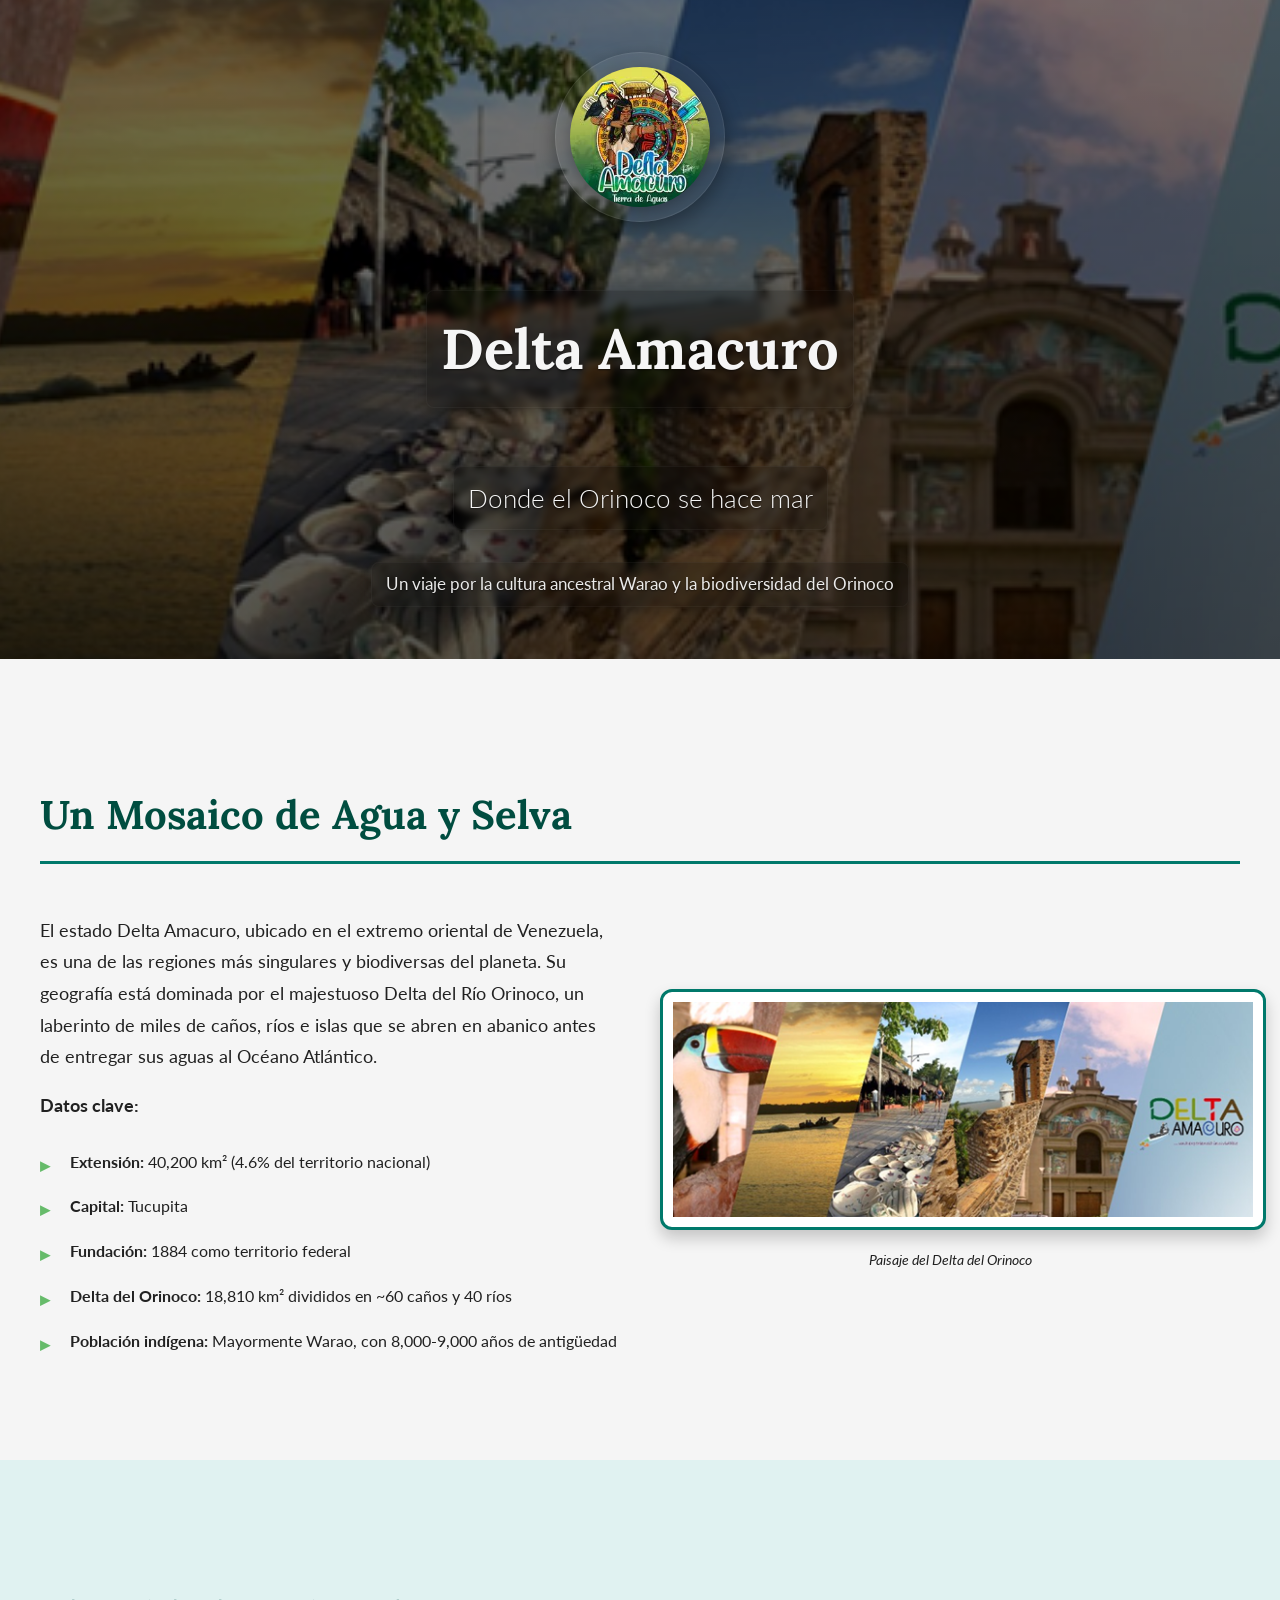
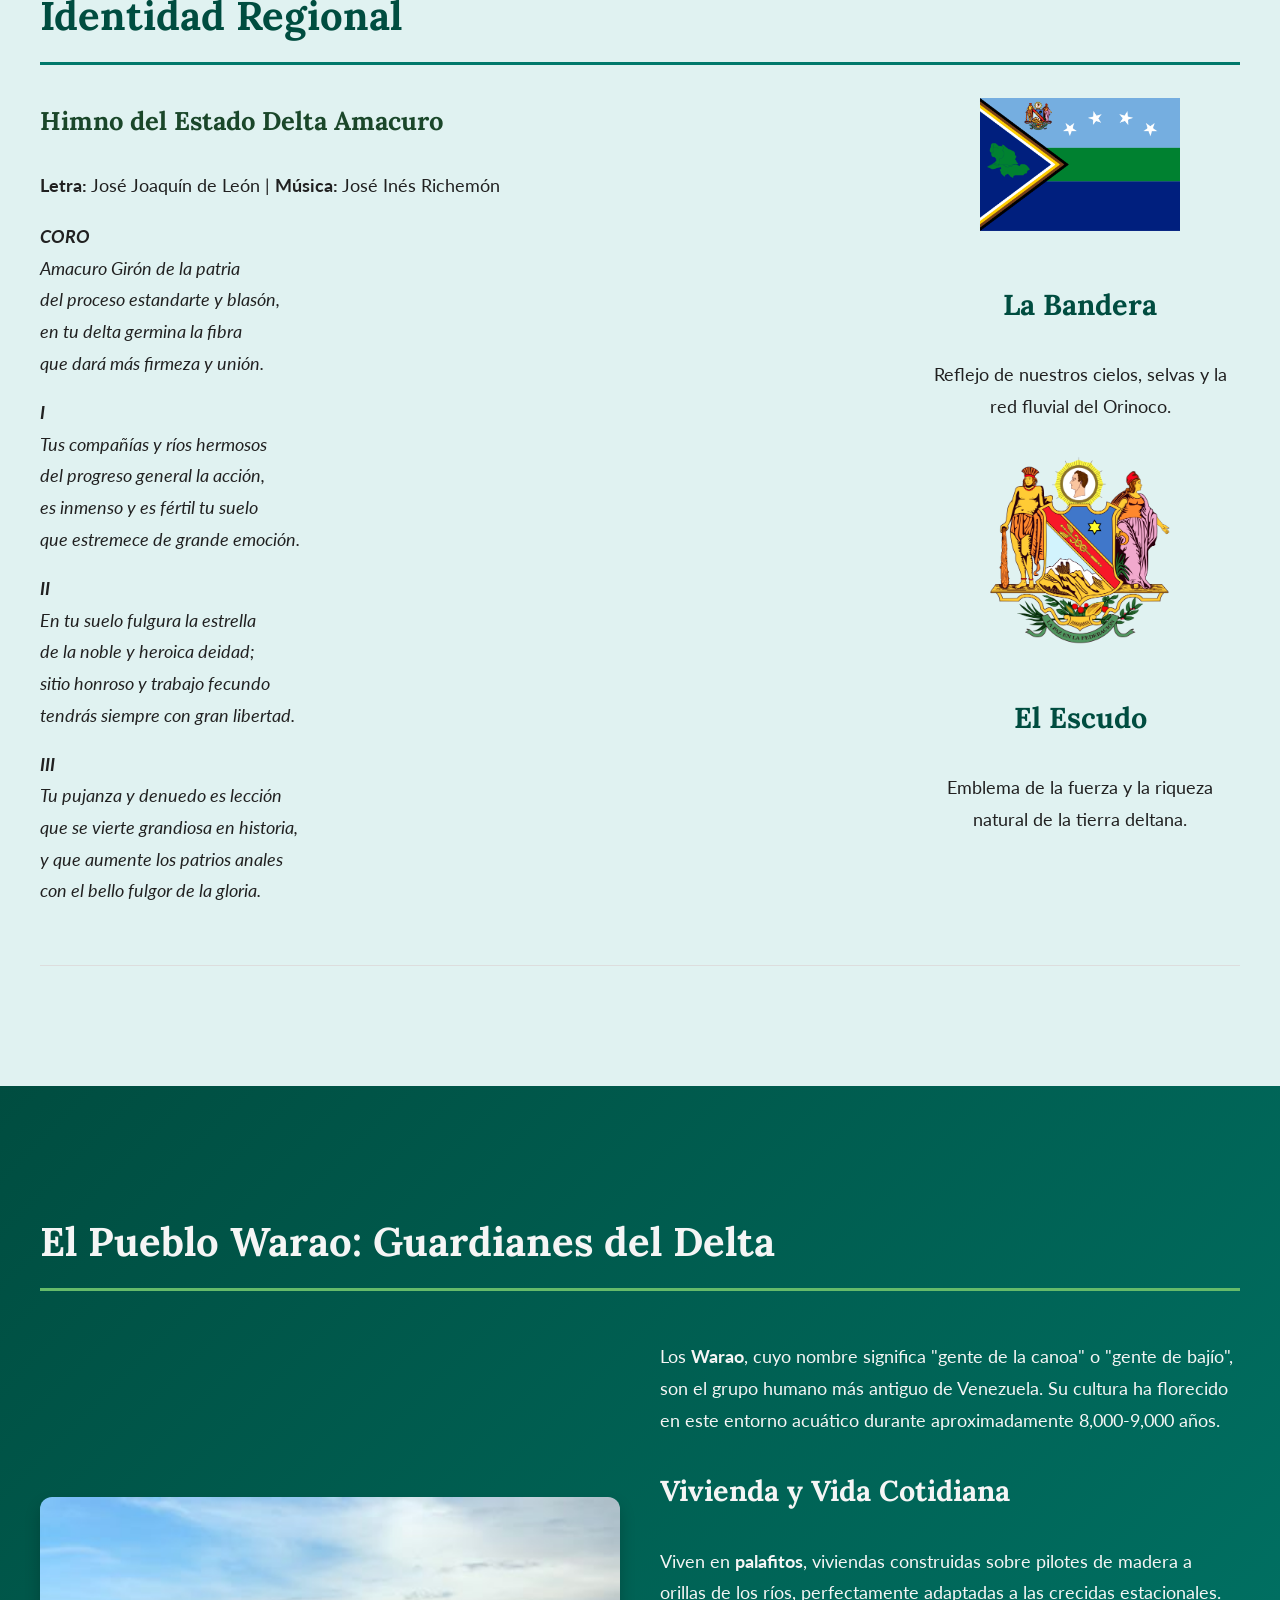
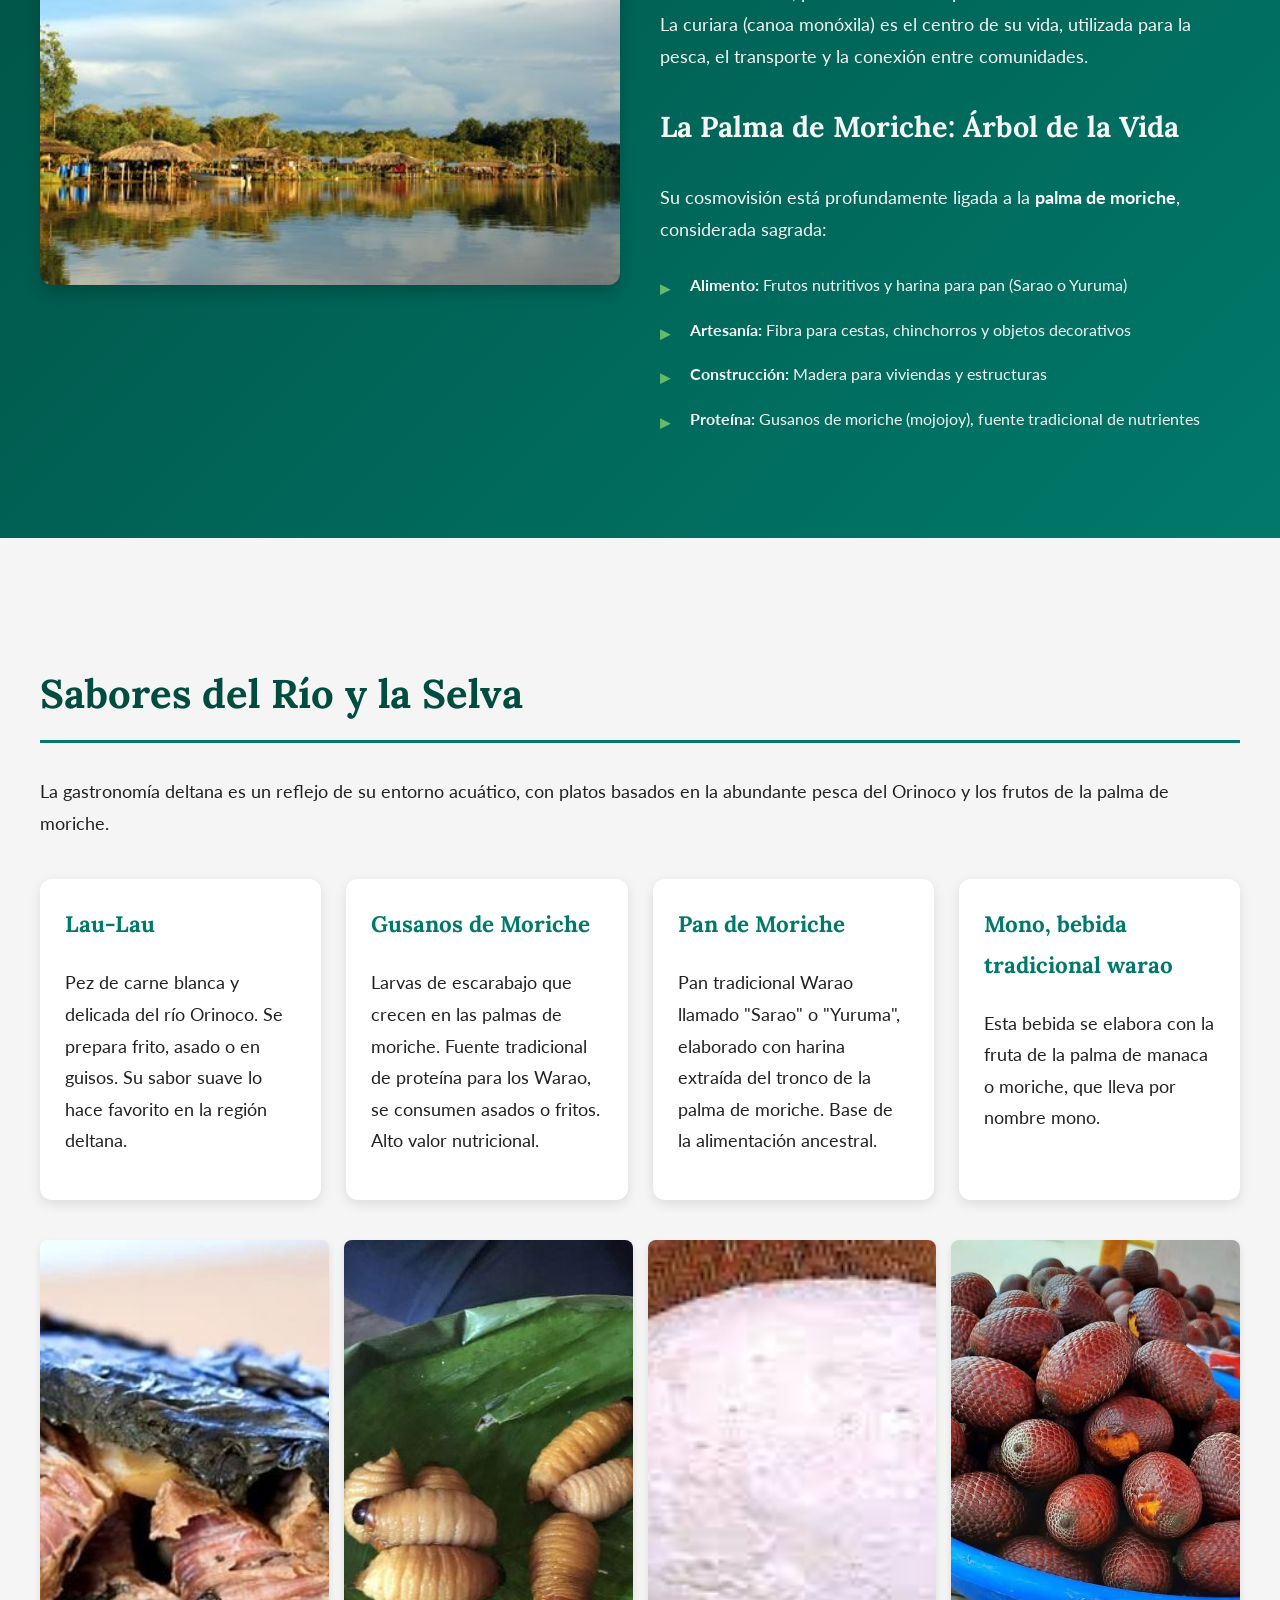
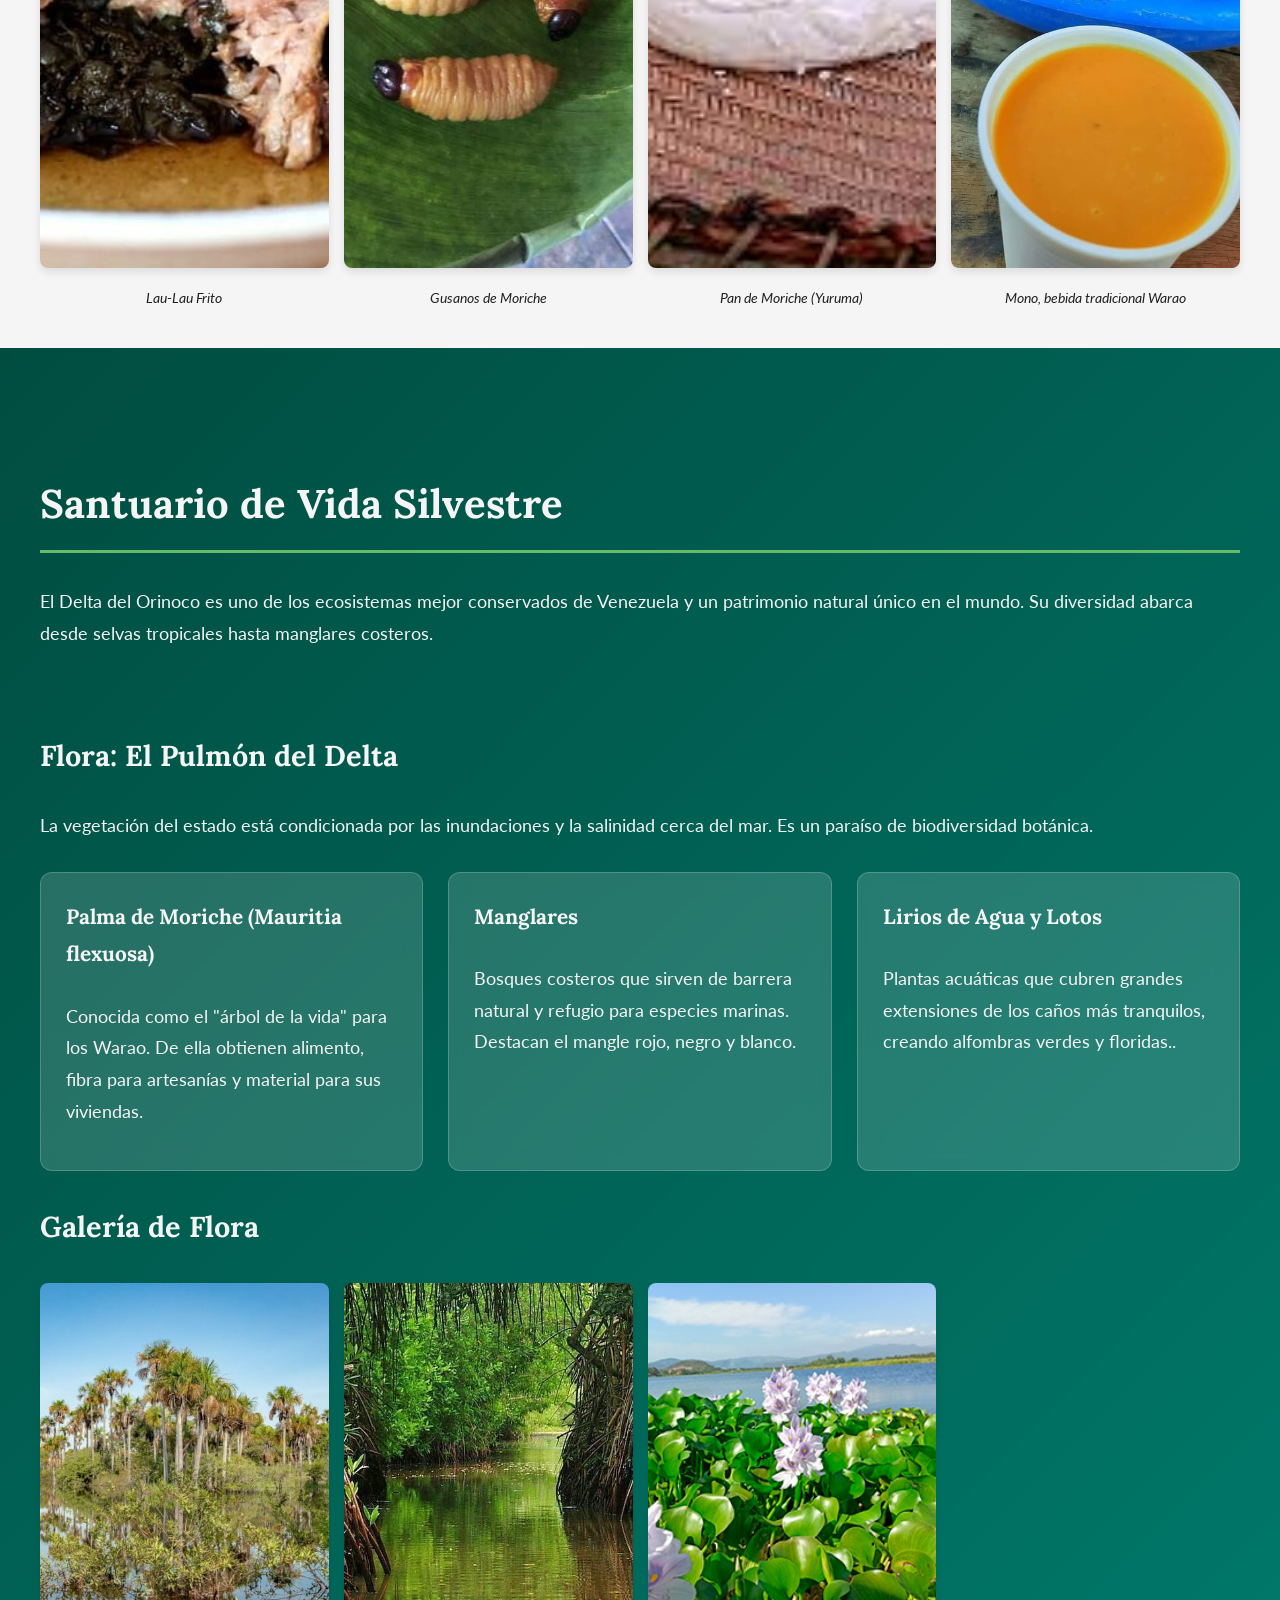
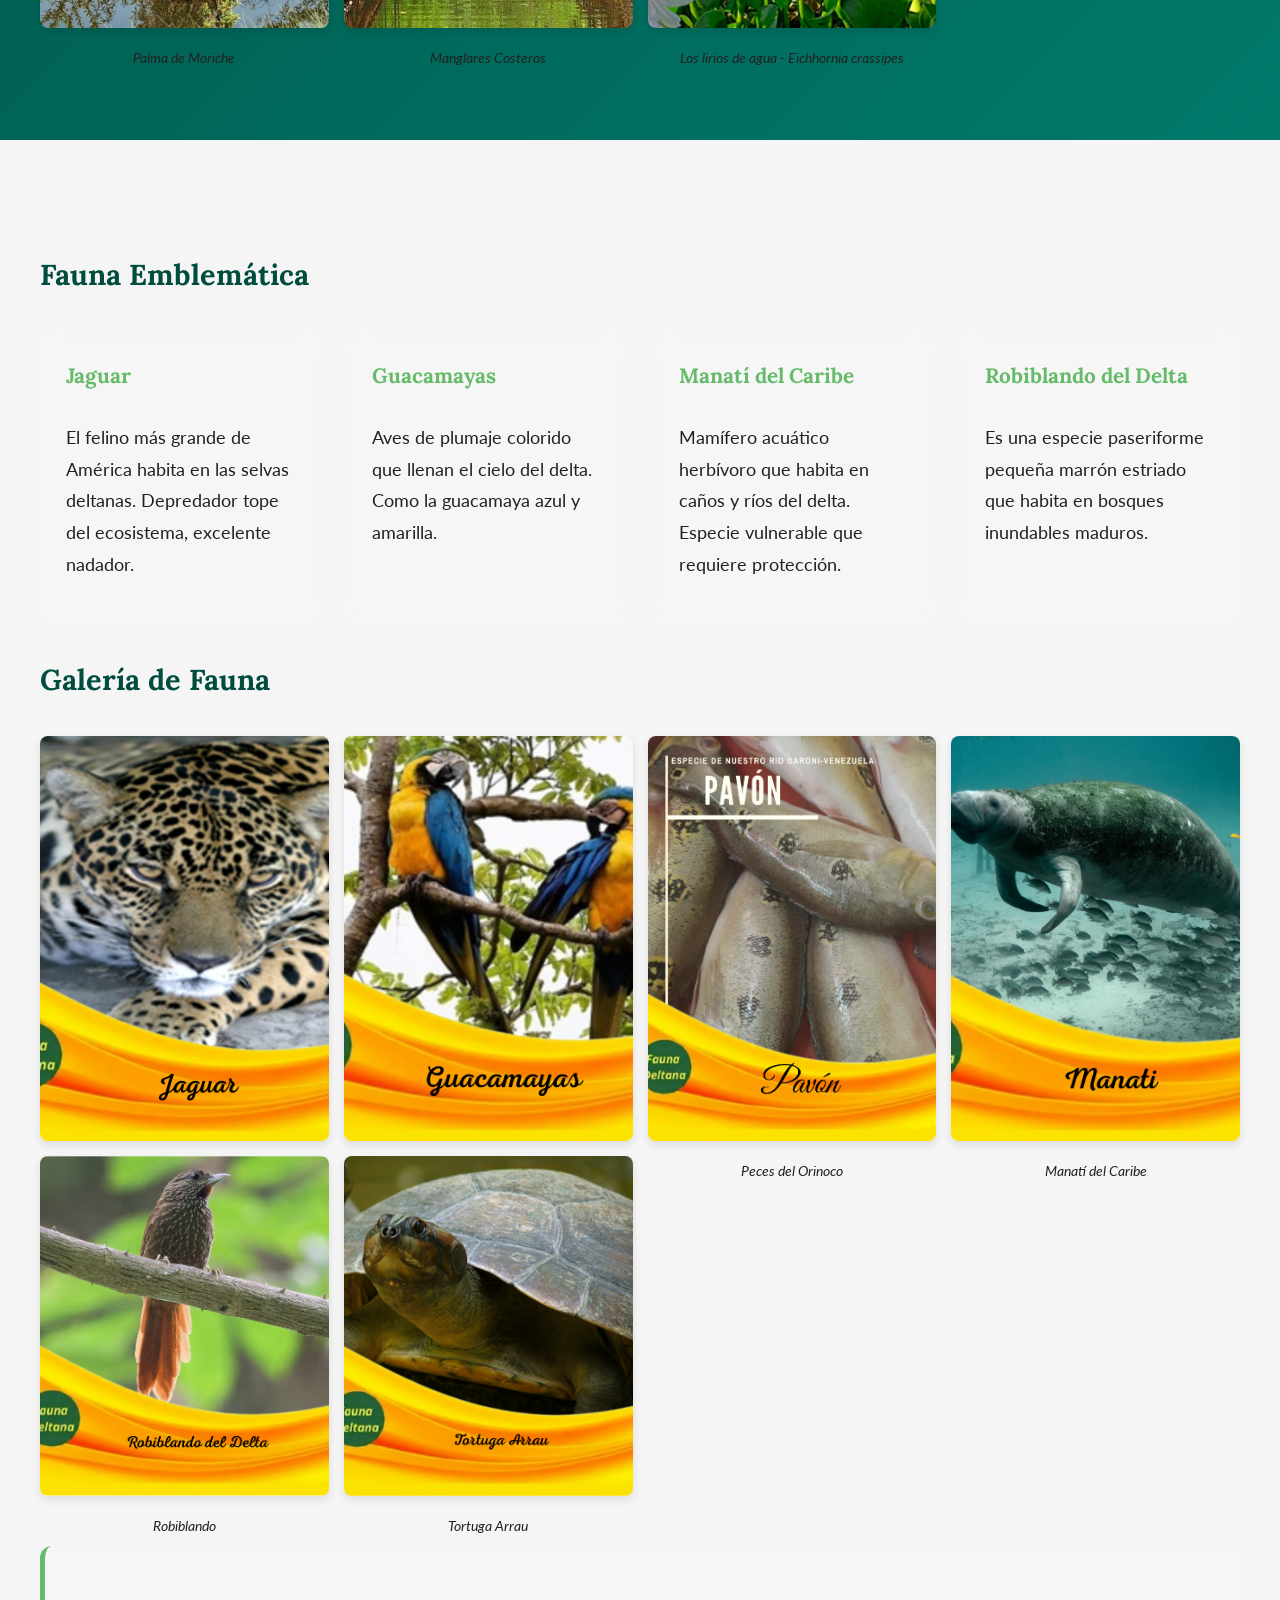
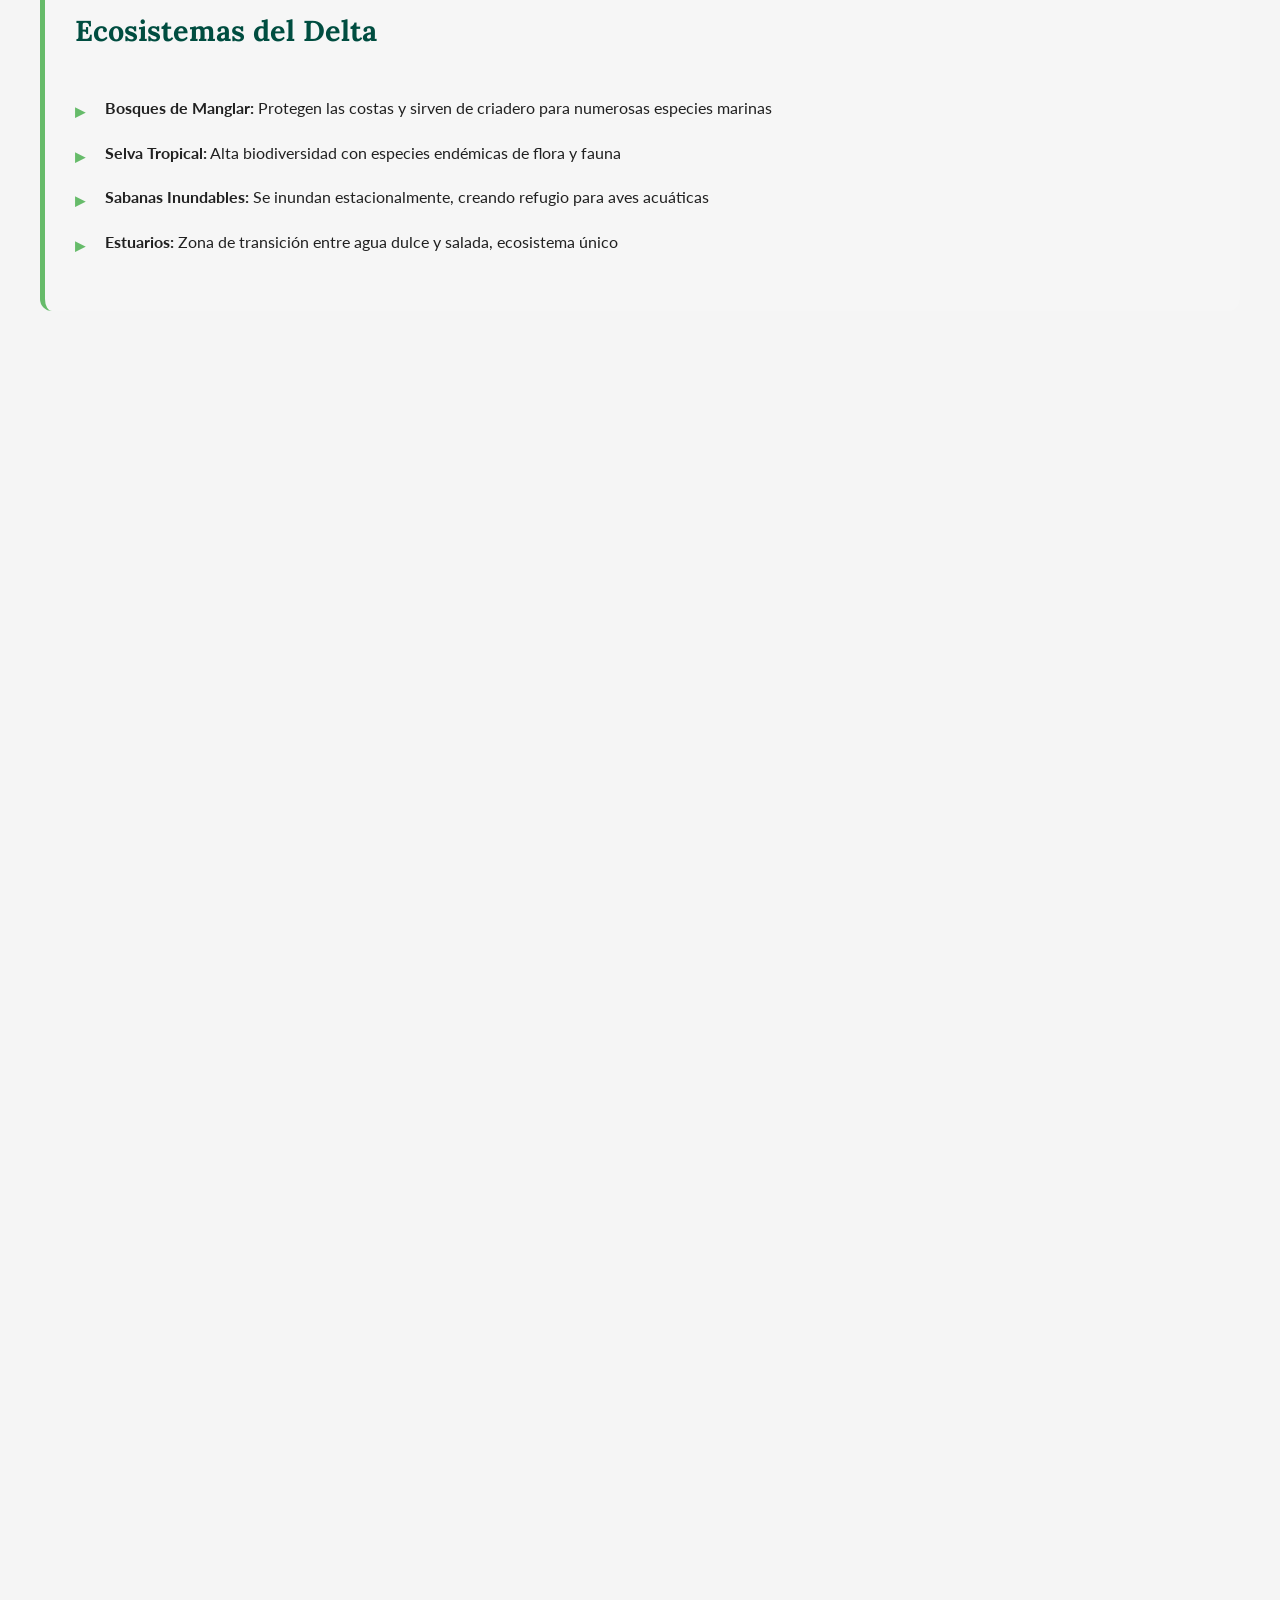
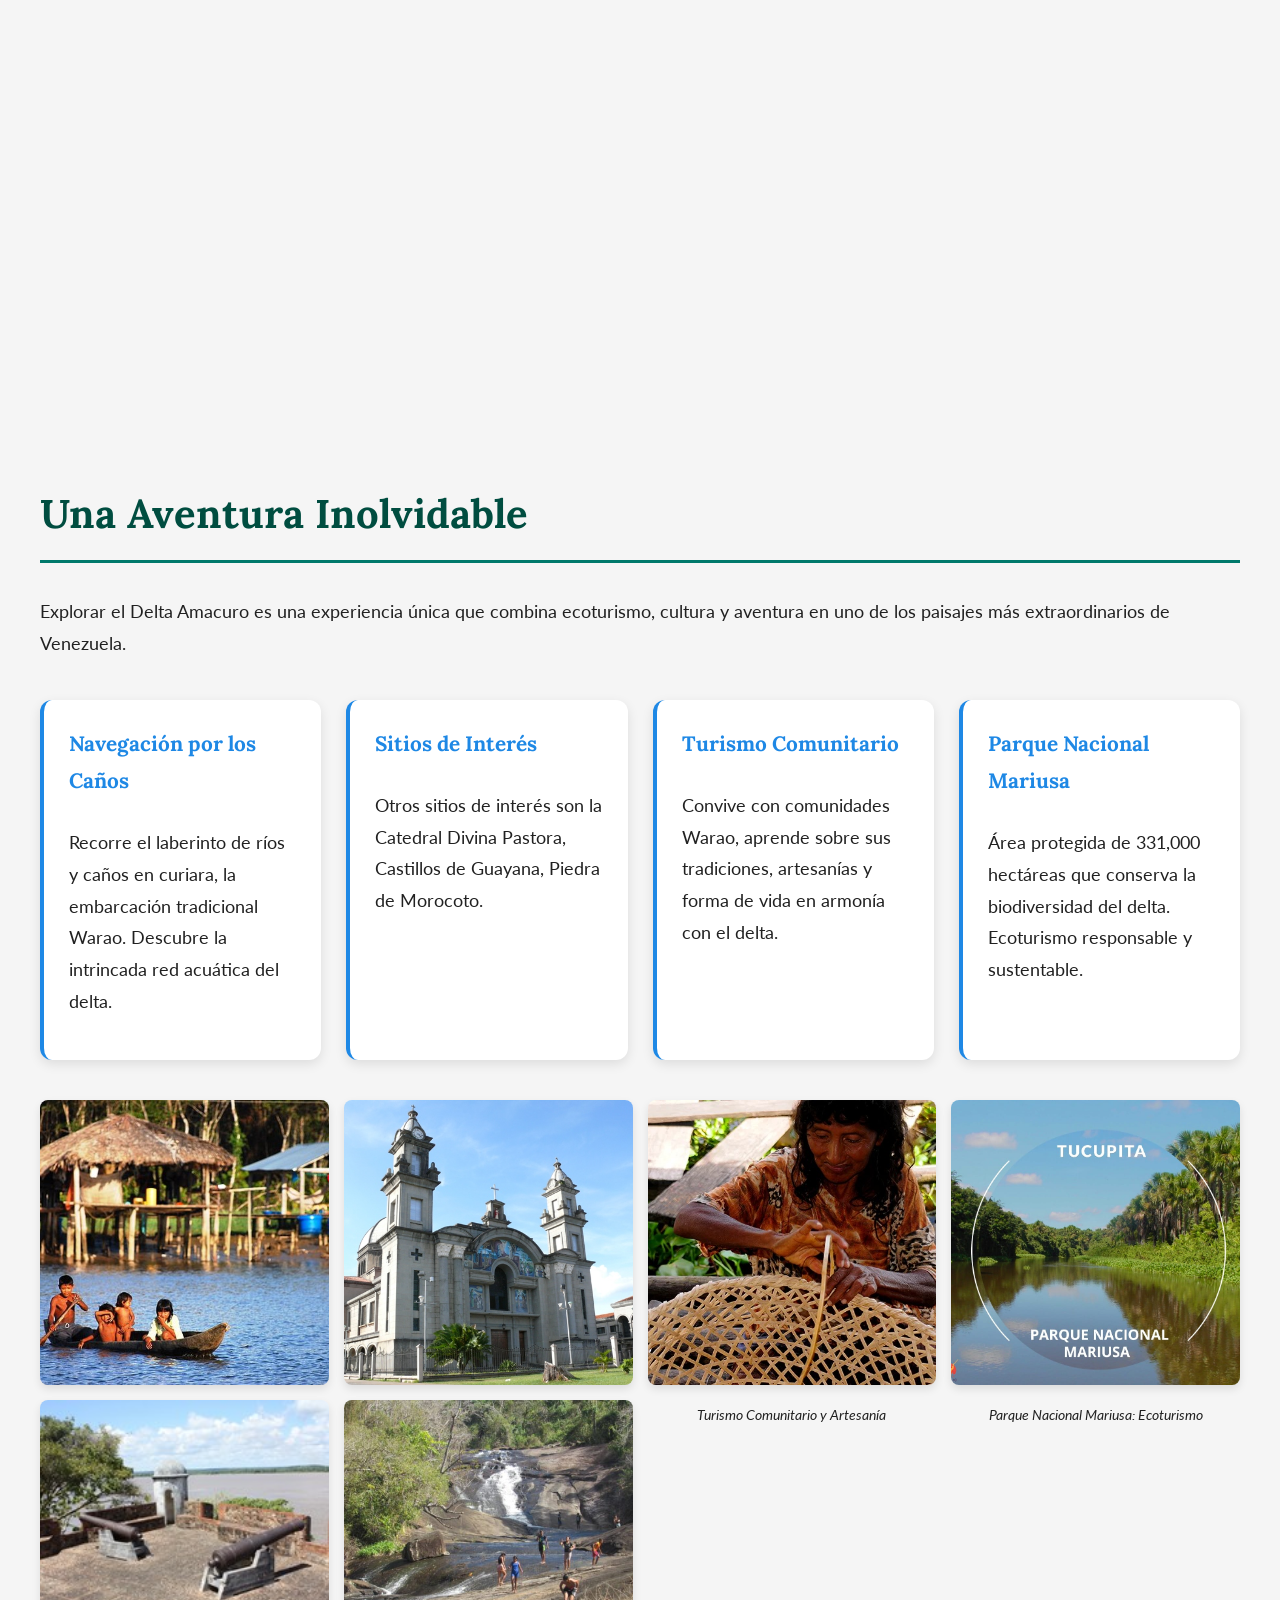
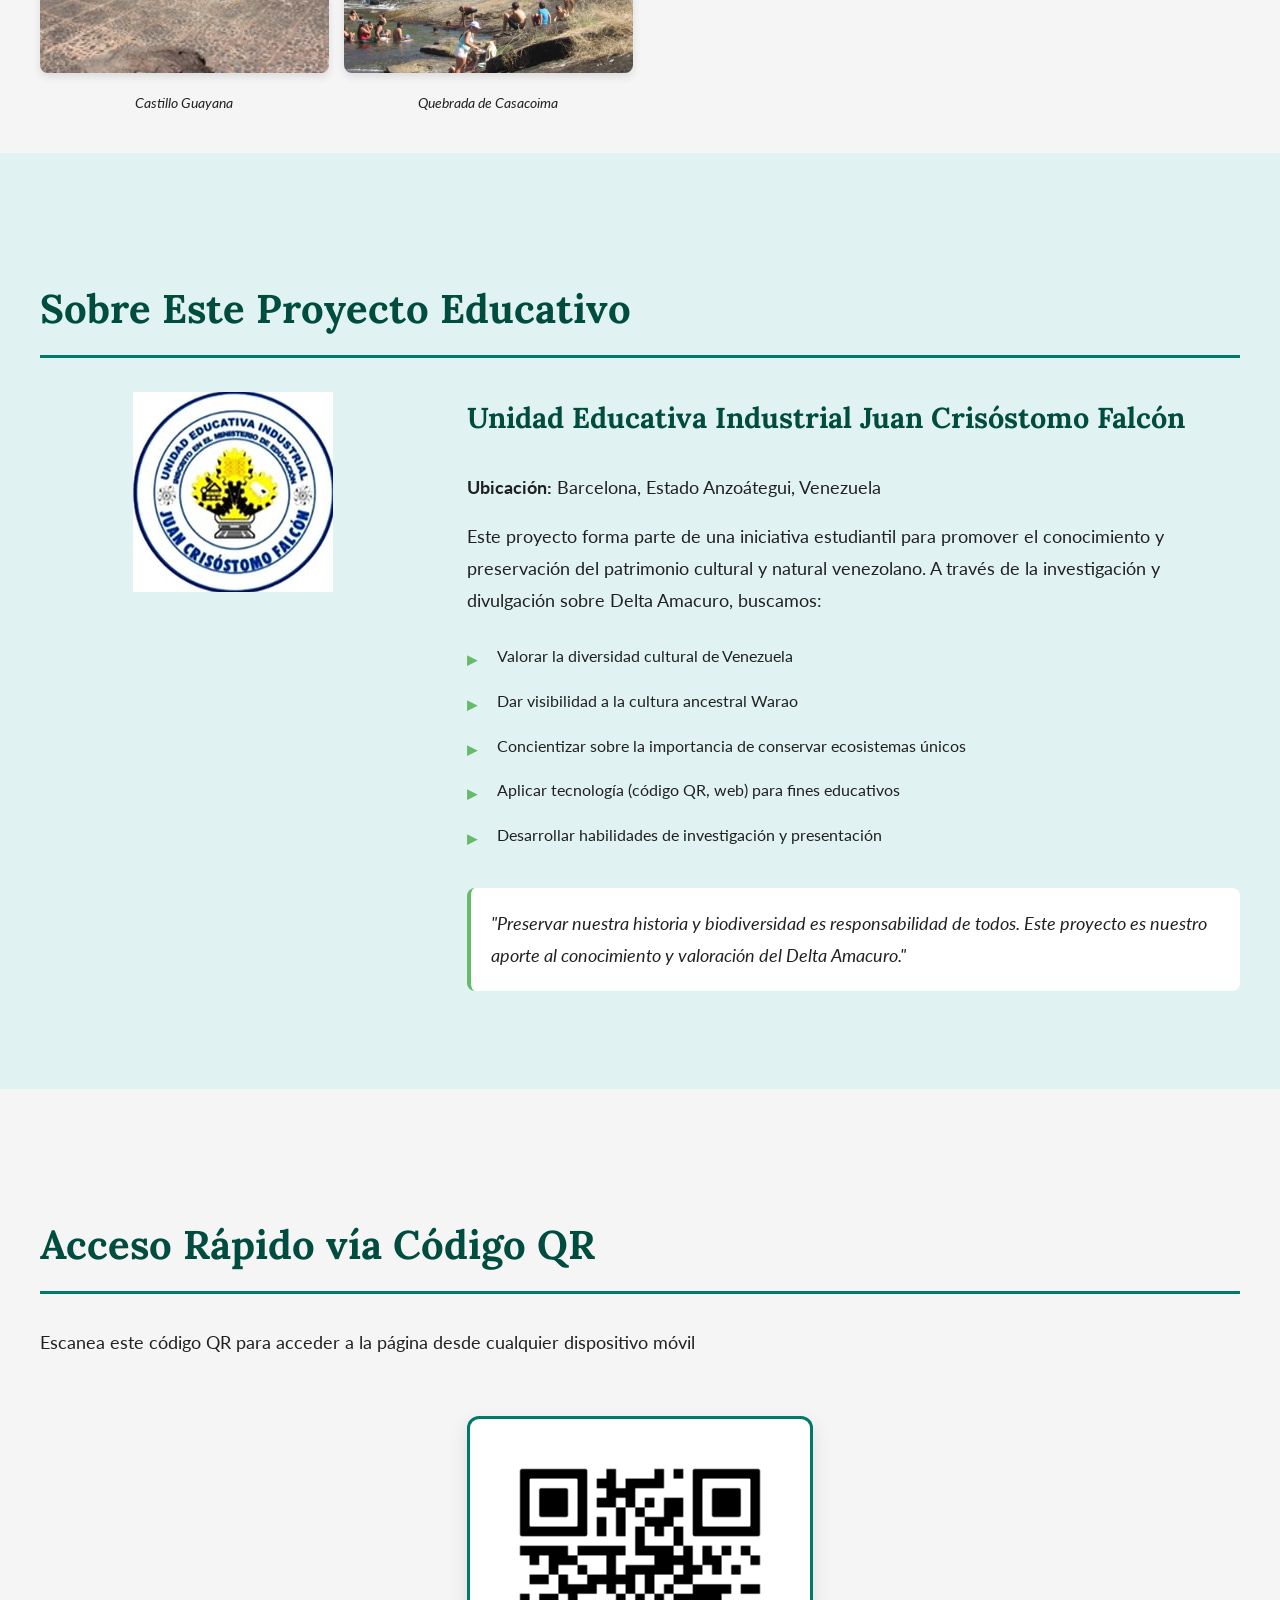
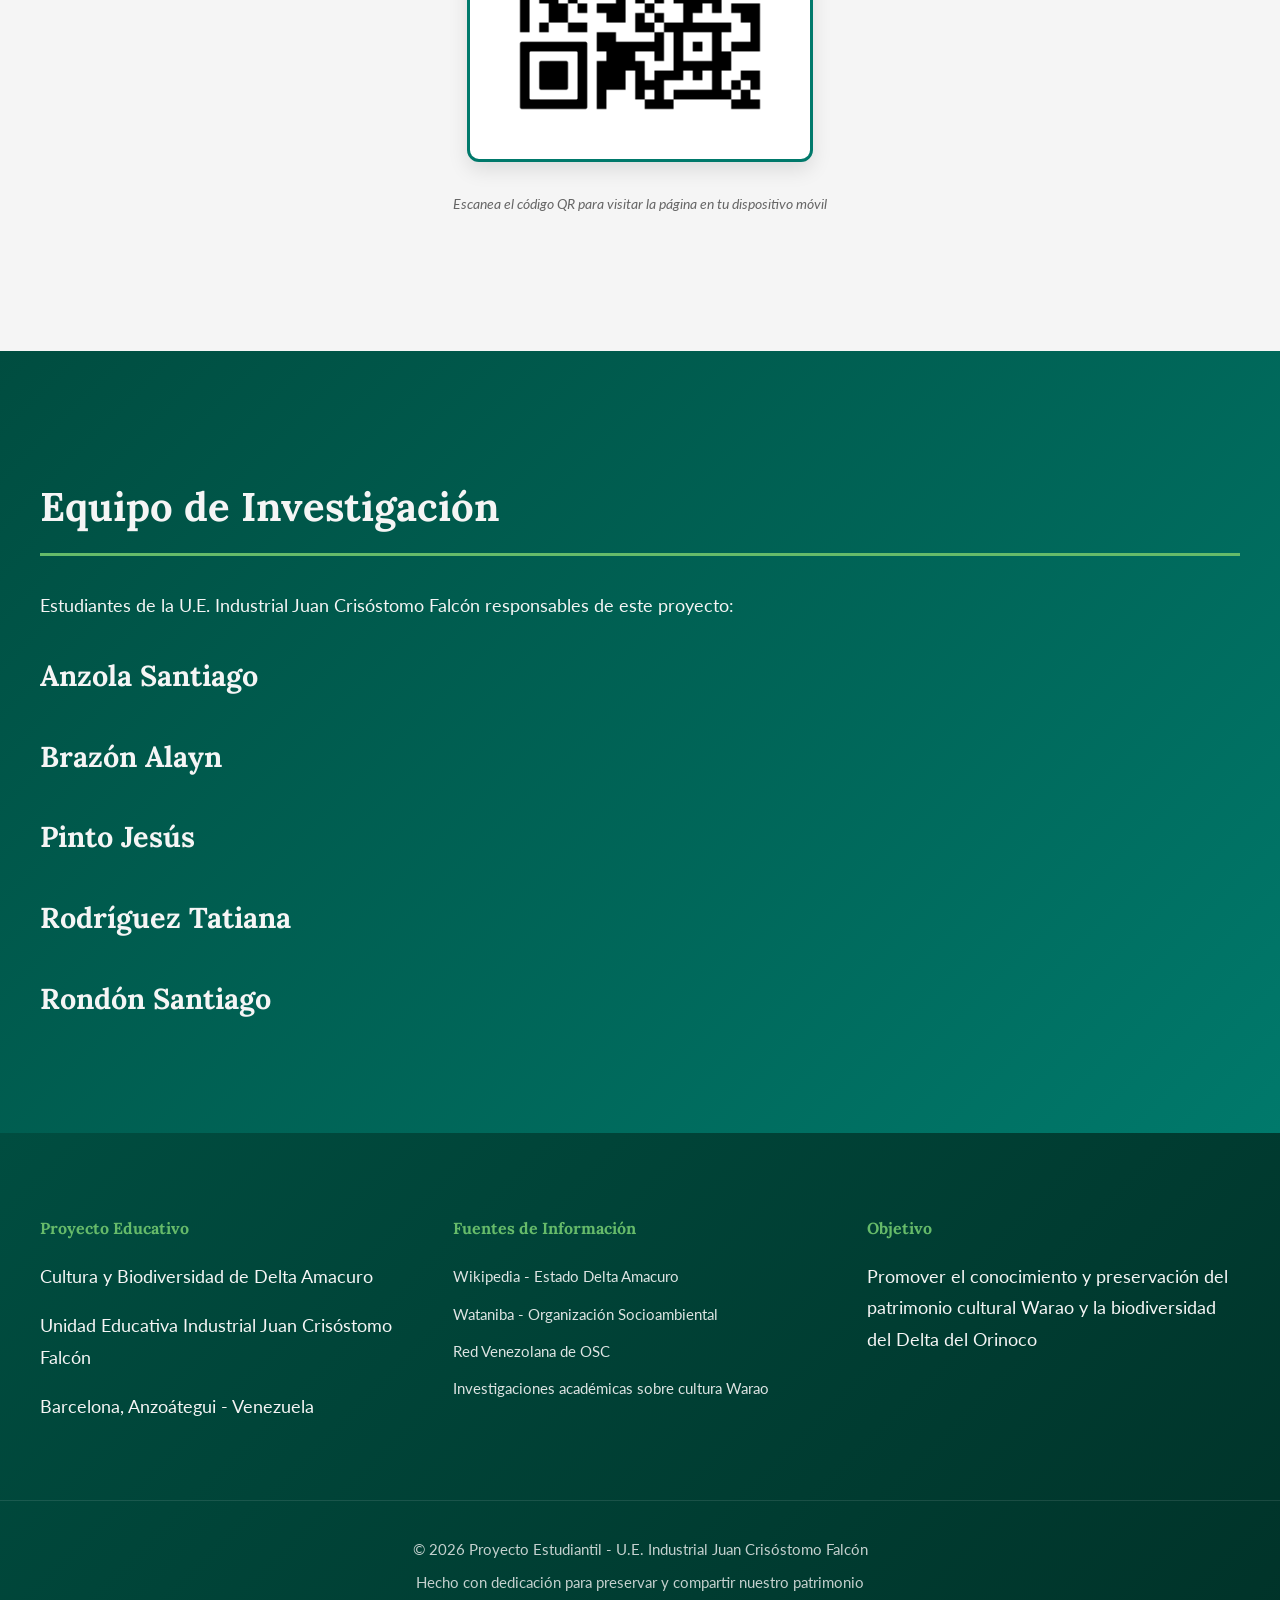
<file: index.html>
<!DOCTYPE html>
<html lang="es">
<head>
    <meta charset="UTF-8">
    <meta name="viewport" content="width=device-width, initial-scale=1.0">
    <title>Explora Delta Amacuro - Corazón del Orinoco</title>
    <link rel="icon" type="image/x-icon" href="favicon.ico">
    <link rel="icon" type="image/png" sizes="180x180" href="favicon.png">
    <link rel="apple-touch-icon" href="favicon.png">
    <link rel="stylesheet" href="styles.css">
    <link rel="preconnect" href="https://fonts.googleapis.com">
    <link rel="preconnect" href="https://fonts.gstatic.com" crossorigin>
</head>
<body>

    <header class="hero">
        <div class="hero-overlay"></div>
        <div class="hero-content animate-on-scroll">
            <img src="images/logo-warao.png" alt="Logo Delta Amacuro" class="hero-logo">
            <!-- Logo mantiene SVG por ser vectorial y pequeño -->
            <h1>Delta Amacuro</h1>
            <p class="hero-subtitle">Donde el Orinoco se hace mar</p>
            <p class="hero-description">Un viaje por la cultura ancestral Warao y la biodiversidad del Orinoco</p>
        </div>
    </header>

    <main>
        <section id="intro" class="animate-on-scroll">
            <h2>Un Mosaico de Agua y Selva</h2>
            <div class="two-column">
                <div>
                    <p>El estado Delta Amacuro, ubicado en el extremo oriental de Venezuela, es una de las regiones más singulares y biodiversas del planeta. Su geografía está dominada por el majestuoso Delta del Río Orinoco, un laberinto de miles de caños, ríos e islas que se abren en abanico antes de entregar sus aguas al Océano Atlántico.</p>
                    <p><strong>Datos clave:</strong></p>
                    <ul class="info-list">
                        <li><strong>Extensión:</strong> 40,200 km² (4.6% del territorio nacional)</li>
                        <li><strong>Capital:</strong> Tucupita</li>
                        <li><strong>Fundación:</strong> 1884 como territorio federal</li>
                        <li><strong>Delta del Orinoco:</strong> 18,810 km² divididos en ~60 caños y 40 ríos</li>
                        <li><strong>Población indígena:</strong> Mayormente Warao, con 8,000-9,000 años de antigüedad</li>
                    </ul>
                </div>
                <div>
                    <img src="images/delta-orinoco.png" alt="Delta del Orinoco" class="flag-image">
                    <p class="image-caption">Paisaje del Delta del Orinoco</p>
                </div>
            </div>
        </section>
<section id="simbolos" class="animate-on-scroll section-highlight">
    <h2>Identidad Regional</h2>

    <div class="symbols-hymn-wrap" style="display:flex;align-items:flex-start;gap:2rem;">
        <div class="himno-left" style="flex:1;min-width:0;">
            <div class="himno-container" style="text-align:left; max-width:100%;">
                <h3 style="font-size:1.6rem; color:#1a472a; margin-top:0;">Himno del Estado Delta Amacuro</h3>
                <p><strong>Letra:</strong> José Joaquín de León | <strong>Música:</strong> José Inés Richemón</p>

                <div class="himno-texto" style="font-style: italic; line-height:1.8; margin-top:20px;">
                    <p><strong>CORO</strong><br>
                    Amacuro Girón de la patria<br>
                    del proceso estandarte y blasón,<br>
                    en tu delta germina la fibra<br>
                    que dará más firmeza y unión.</p>

                    <p><strong>I</strong><br>
                    Tus compañías y ríos hermosos<br>
                    del progreso general la acción,<br>
                    es inmenso y es fértil tu suelo<br>
                    que estremece de grande emoción.</p>

                    <p><strong>II</strong><br>
                    En tu suelo fulgura la estrella<br>
                    de la noble y heroica deidad;<br>
                    sitio honroso y trabajo fecundo<br>
                    tendrás siempre con gran libertad.</p>

                    <p><strong>III</strong><br>
                    Tu pujanza y denuedo es lección<br>
                    que se vierte grandiosa en historia,<br>
                    y que aumente los patrios anales<br>
                    con el bello fulgor de la gloria.</p>
                </div>
            </div>
        </div>

        <div class="symbols-right" style="width:320px;display:flex;flex-direction:column;align-items:center;gap:1rem;">
            <div class="symbol-card" style="text-align:center; width:100%;">
                <img src="images/bandera-delta.png" alt="Bandera del Estado Delta Amacuro" class="symbol-img" style="max-width:200px; margin-bottom:10px;">
                <h3>La Bandera</h3>
                <p>Reflejo de nuestros cielos, selvas y la red fluvial del Orinoco.</p>
            </div>
            <div class="symbol-card" style="text-align:center; width:100%;">
                <img src="images/escudo-delta.png" alt="Escudo del Estado Delta Amacuro" class="symbol-img" style="max-width:180px; margin-bottom:10px;">
                <h3>El Escudo</h3>
                <p>Emblema de la fuerza y la riqueza natural de la tierra deltana.</p>
            </div>
        </div>
    </div>

    <hr style="border:0;height:1px;background:#ddd;margin:40px 0;">

    <style>
        @media (max-width: 800px) {
            .symbols-hymn-wrap { flex-direction: column; }
            .symbols-right { width:100%; flex-direction:row; justify-content:center; gap:1rem; }
            .symbols-right .symbol-card { width:48%; box-sizing:border-box; }
            .himno-left { order:1; }
            .symbols-right { order:2; margin-top:10px; }
        }
    </style>
</section>
        <section id="warao" class="animate-on-scroll section-dark">
            <h2>El Pueblo Warao: Guardianes del Delta</h2>
            <div class="two-column">
                <img src="images/viviendas-warao.png" alt="Viviendas Warao en el Delta del Orinoco" class="rounded-image">
                <div>
                    <p>Los <strong>Warao</strong>, cuyo nombre significa "gente de la canoa" o "gente de bajío", son el grupo humano más antiguo de Venezuela. Su cultura ha florecido en este entorno acuático durante aproximadamente 8,000-9,000 años.</p>

                    <h3>Vivienda y Vida Cotidiana</h3>
                    <p>Viven en <strong>palafitos</strong>, viviendas construidas sobre pilotes de madera a orillas de los ríos, perfectamente adaptadas a las crecidas estacionales. La curiara (canoa monóxila) es el centro de su vida, utilizada para la pesca, el transporte y la conexión entre comunidades.</p>

                    <h3>La Palma de Moriche: Árbol de la Vida</h3>
                    <p>Su cosmovisión está profundamente ligada a la <strong>palma de moriche</strong>, considerada sagrada:</p>
                    <ul class="info-list">
                        <li><strong>Alimento:</strong> Frutos nutritivos y harina para pan (Sarao o Yuruma)</li>
                        <li><strong>Artesanía:</strong> Fibra para cestas, chinchorros y objetos decorativos</li>
                        <li><strong>Construcción:</strong> Madera para viviendas y estructuras</li>
                        <li><strong>Proteína:</strong> Gusanos de moriche (mojojoy), fuente tradicional de nutrientes</li>
                    </ul>
                </div>
            </div>
        </section>

        <section id="gastronomia" class="animate-on-scroll">
            <h2>Sabores del Río y la Selva</h2>
            <p>La gastronomía deltana es un reflejo de su entorno acuático, con platos basados en la abundante pesca del Orinoco y los frutos de la palma de moriche.</p>

            <div class="gastro-grid">
                <div class="gastro-card">
                    <h3>Lau-Lau</h3>
                    <p>Pez de carne blanca y delicada del río Orinoco. Se prepara frito, asado o en guisos. Su sabor suave lo hace favorito en la región deltana.</p>
                </div>
                <div class="gastro-card">
                    <h3>Gusanos de Moriche</h3>
                    <p>Larvas de escarabajo que crecen en las palmas de moriche. Fuente tradicional de proteína para los Warao, se consumen asados o fritos. Alto valor nutricional.</p>
                </div>
                <div class="gastro-card">
                    <h3>Pan de Moriche</h3>
                    <p>Pan tradicional Warao llamado "Sarao" o "Yuruma", elaborado con harina extraída del tronco de la palma de moriche. Base de la alimentación ancestral.</p>
                </div>
                <div class="gastro-card">
                    <h3>Mono, bebida tradicional warao</h3>
                    <p>Esta bebida se elabora con la fruta de la palma de manaca o moriche, que lleva por nombre mono.</p>
                </div>
            </div>

            <div class="image-gallery">
                <div class="gallery-item">
                    <img src="images/lau-lau.png" alt="Lau-Lau frito, un manjar de carne blanca del Orinoco.">
                    <p class="gallery-caption">Lau-Lau Frito</p>
                </div>
                <div class="gallery-item">
                    <img src="images/gusanos-moriche.png" alt="Gusanos de moriche, una fuente de proteína tradicional Warao.">
                    <p class="gallery-caption">Gusanos de Moriche</p>
                </div>
                <div class="gallery-item">
                    <img src="images/pan-moriche.png" alt="Pan de Moriche o Yuruma, alimento ancestral Warao.">
                    <p class="gallery-caption">Pan de Moriche (Yuruma)</p>
                </div>
                <div class="gallery-item">
                    <img src="images/bebida.png" alt="Mono bebida realizada con el moriche.">
                    <p class="gallery-caption">Mono, bebida tradicional Warao</p>
                </div>
            </div>
        </section>

        <section id="biodiversidad" class="animate-on-scroll section-dark">
            <h2>Santuario de Vida Silvestre</h2>
            <p>El Delta del Orinoco es uno de los ecosistemas mejor conservados de Venezuela y un patrimonio natural único en el mundo. Su diversidad abarca desde selvas tropicales hasta manglares costeros.</p>
            <div class="biodiversity-stats">
                </div>
            <div class="flora-section">
    <h3>Flora: El Pulmón del Delta</h3>
    <p>La vegetación del estado está condicionada por las inundaciones y la salinidad cerca del mar. Es un paraíso de biodiversidad botánica.</p>
    
        <div class="fauna-grid">
                <div class="fauna-card">
                    <h4>Palma de Moriche (Mauritia flexuosa)</h4>
                    <p>Conocida como el "árbol de la vida" para los Warao. De ella obtienen alimento, fibra para artesanías y material para sus viviendas.</p>
                </div>
                <div class="fauna-card">
                    <h4>Manglares</h4>
                    <p>Bosques costeros que sirven de barrera natural y refugio para especies marinas. Destacan el mangle rojo, negro y blanco.</p>
                </div>
                <div class="fauna-card">
                    <h4>Lirios de Agua y Lotos</h4>
                    <p>Plantas acuáticas que cubren grandes extensiones de los caños más tranquilos, creando alfombras verdes y floridas..</p>
                </div>
        </div> 
          
</div>
<h3>Galería de Flora</h3>
<div class="image-gallery">
    <div class="gallery-item">
        <img src="images/morichales.png" alt="Morichales, el árbol sagrado del Delta">
        <p class="gallery-caption">Palma de Moriche</p>
    </div>
    <div class="gallery-item">
        <img src="images/manglares.png" alt="Bosques de manglar en las costas deltanas">
        <p class="gallery-caption">Manglares Costeros</p>
    </div>
    <div class="gallery-item">
        <img src="images/lirios.png" alt="Lirios de Agua y Loto Delta amacuro">
        <p class="gallery-caption">Los lirios de agua - Eichhornia crassipes</p>
    </div>
</div>
<div style="height:2rem;" aria-hidden="true"></div>
</section>
<section id="fauna" class="animate-on-scroll">
    <h3>Fauna Emblemática</h3>
    <div class="fauna-grid">
        <div class="fauna-card">
            <h4>Jaguar</h4>
            <p>El felino más grande de América habita en las selvas deltanas. Depredador tope del ecosistema, excelente nadador.</p>
        </div>
        <div class="fauna-card">
            <h4>Guacamayas</h4>
            <p>Aves de plumaje colorido que llenan el cielo del delta. Como la guacamaya azul y amarilla.</p>
        </div>
        <div class="fauna-card">
            <h4>Manatí del Caribe</h4>
            <p>Mamífero acuático herbívoro que habita en caños y ríos del delta. Especie vulnerable que requiere protección.</p>
        </div>
        <div class="fauna-card">
            <h4>Robiblando del Delta</h4>
            <p>Es una especie paseriforme pequeña marrón estriado que habita en bosques inundables maduros.</p>
        </div>
    </div>

    <h3>Galería de Fauna</h3>
    <div class="image-gallery">
        <div class="gallery-item">
            <img src="images/jaguar.png" alt="El jaguar, el felino más grande de América.">
            <p class="gallery-caption">Jaguar en su hábitat natural</p>
        </div>
        <div class="gallery-item">
            <img src="images/guacamayas.png" alt="Guacamayas, llenando el cielo de color.">
            <p class="gallery-caption">Guacamayas rojas y verdes</p>
        </div>
        <div class="gallery-item">
            <img src="images/peces-orinoco.png" alt="Peces del río Orinoco en su hábitat natural.">
            <p class="gallery-caption">Peces del Orinoco</p>
        </div>
        <div class="gallery-item">
            <img src="images/manati.png" alt="Manatí, el gentil gigante de los ríos.">
            <p class="gallery-caption">Manatí del Caribe</p>
        </div>
        <div class="gallery-item">
            <img src="images/ave.png" alt="Robiblando del Delta Amacuro - Thripophaga amacurensis.">
            <p class="gallery-caption">Robiblando</p>
        </div>
        <div class="gallery-item">
            <img src="images/tortuga.png" alt="Tortuga Arrau de agua dulce - Thripophaga amacurensis.">
            <p class="gallery-caption">Tortuga Arrau</p>
        </div>
    </div>

    <div class="ecosystem-info">
        <h3>Ecosistemas del Delta</h3>
        <ul class="info-list">
            <li><strong>Bosques de Manglar:</strong> Protegen las costas y sirven de criadero para numerosas especies marinas</li>
            <li><strong>Selva Tropical:</strong> Alta biodiversidad con especies endémicas de flora y fauna</li>
            <li><strong>Sabanas Inundables:</strong> Se inundan estacionalmente, creando refugio para aves acuáticas</li>
            <li><strong>Estuarios:</strong> Zona de transición entre agua dulce y salada, ecosistema único</li>
        </ul>
    </div>
</section>

<section id="pilares-cultura" class="animate-on-scroll section-highlight">
    <div class="container">
        <div class="pilares-wrap" style="display:flex;gap:2rem;align-items:center;">
            <div class="pilares-left" style="flex:1;min-width:0;">
                <h2>Historia, Deporte y Arte</h2>
                <p class="section-subtitle">Los tres pilares de nuestra cultura y superación</p>

                <div class="pilares-grid">
                    <div class="pilar-card">
                        <div class="pilar-icon"></div>
                        <h3>Historia y Raíces</h3>
                        <p>Desde la llegada de los primeros pobladores Warao hace milenios hasta la fundación de Tucupita en 1848. El Delta ha sido escenario de misiones capuchinas y la heroica resistencia de sus pueblos originarios, forjando una identidad única en Venezuela.</p>
                        <ul class="pilar-list">
                            <li>Vicente Yáñez Pinzón (1500): Descubridor del Delta del Orinoco</li>
                            <li>Padre Gumilla: Fue un misionero que describió la cultura Warao en 1791</li>
                            <li>Alonso de Ojeda: Reconoció la desembocadura del río Orinoco.</li>
                        </ul>
                    </div>

                    <div class="pilar-card">
                        <div class="pilar-icon"></div>
                        <h3>Deporte y Disciplina</h3>
                        <p>El deltano es atleta por naturaleza. El canotaje es nuestra disciplina bandera, aprovechando nuestros caños para formar campeones. También destacan el fútbol sala, el coleo y la lucha, deportes que han llevado el nombre del estado a lo más alto.</p>
                        <ul class="pilar-list">
                            <li>Canotaje y Remo sobre el Orinoco</li>
                            <li>Potencia en Lucha Olímpica</li>
                            <li>Juegos Intercomunidades Warao</li>
                        </ul>
                    </div>

                    <div class="pilar-card">
                        <div class="pilar-icon"></div>
                        <h3>Arte y Expresión</h3>
                        <p>Nuestra expresión artística nace de la fibra de moriche y la madera de sangrito. El arte Warao es reconocido mundialmente por sus tejidos intrincados, además de nuestra música tradicional que celebra la conexión con la selva y el agua.</p>
                        <ul class="pilar-list">
                            <li>Tejido de cestas y chinchorros</li>
                            <li>Escultura en madera de Sangrito</li>
                            <li>El arte, la escultura y pintura</li>
                        </ul>
                    </div>
                </div>
            </div>

            <div class="pilares-image" style="width:700px;max-width:100%;flex-shrink:0;display:flex;flex-direction:column;align-items:center;justify-content:center;gap:0.5rem;margin:0;">
                <img src="images/pilares-delta.jpg" alt="Pueblo Warao y paisaje del Delta de Orinoco" style="width:100%;height:auto;border-radius:10px;display:block;object-fit:cover;">
                <p class="image-caption" style="font-size:0.95rem;color:#555;margin:0;text-align:center;">Conexión entre gente, deporte y arte en el Delta</p>
            </div>
        </div>
    </div>

    <style>
        .pilares-image { width:700px; max-width:100%; margin:0; display:flex; align-items:center; justify-content:center; }
        .pilares-image img { display:block; width:100%; height:auto; border-radius:10px; }

        @media (max-width: 800px) {
            .pilares-wrap { flex-direction: column; align-items:stretch; }
            .pilares-image { width:100%; order:2; margin-top:1rem; }
            .pilares-left { order:1; }
            .pilares-grid { display:block; }
            .pilar-card { margin-bottom:1rem; }
        }
    </style>
</section>

        <section id="turismo" class="animate-on-scroll">
            <h2>Una Aventura Inolvidable</h2>
            <p>Explorar el Delta Amacuro es una experiencia única que combina ecoturismo, cultura y aventura en uno de los paisajes más extraordinarios de Venezuela.</p>

            <div class="activities-grid">
                <div class="activity-card">
                    <h4>Navegación por los Caños</h4>
                    <p>Recorre el laberinto de ríos y caños en curiara, la embarcación tradicional Warao. Descubre la intrincada red acuática del delta.</p>
                </div>
                <div class="activity-card">
                    <h4>Sitios de Interés</h4>
                    <p>Otros sitios de interés son la Catedral Divina Pastora, Castillos de Guayana, Piedra de Morocoto.</p>
                </div>
                <div class="activity-card">
                    <h4>Turismo Comunitario</h4>
                    <p>Convive con comunidades Warao, aprende sobre sus tradiciones, artesanías y forma de vida en armonía con el delta.</p>
                </div>
                <div class="activity-card">
                    <h4>Parque Nacional Mariusa</h4>
                    <p>Área protegida de 331,000 hectáreas que conserva la biodiversidad del delta. Ecoturismo responsable y sustentable.</p>
                </div>
            </div>
            <div class="image-gallery">
        <div class="gallery-item">
            <img src="images/curiara-deltana.jpg" alt="Navegación en curiara tradicional Warao por los caños del Delta del Orinoco.">
            <p class="gallery-caption">Navegación por los Caños en Curiara</p>
        </div>
        <div class="gallery-item">
            <img src="images/Catedral-delta.jpg" alt="Observación de aves exóticas, como guacamayas y garzas, en el Delta del Orinoco.">
            <p class="gallery-caption">Catedral de la Divina Pastora - Tucupita</p>
        </div>
        <div class="gallery-item">
            <img src="images/artesania-warao.jpg" alt="Artesana Warao elaborando cestería y tejidos tradicionales con fibra de moriche.">
            <p class="gallery-caption">Turismo Comunitario y Artesanía</p>
        </div>
        <div class="gallery-item">
            <img src="images/ecosistema-mariusa.jpg" alt="Paisaje natural y prístino del Parque Nacional Mariusa en el Delta Amacuro.">
            <p class="gallery-caption">Parque Nacional Mariusa: Ecoturismo</p>
        </div>
        <div class="gallery-item">
            <img src="images/castillo-guayana.jpg" alt="Son dos fortalezas coloniales españolas de los siglos XVII y XVIII.">
            <p class="gallery-caption">Castillo Guayana</p>
        </div>
        <div class="gallery-item">
            <img src="images/Quebradas.jpg" alt="La cascada es un pozo poco profundo pero muy agradable en el Delta Amacuro.">
            <p class="gallery-caption">Quebrada de Casacoima</p>
        </div>
    </div>
        </section>

        <section id="proyecto" class="animate-on-scroll section-highlight">
            <h2>Sobre Este Proyecto Educativo</h2>
            <div class="project-info">
                <div class="school-logo">
                    <img src="images/image_7.png" alt="Logo U.E. Juan Crisóstomo Falcón" class="logo-img">
                </div>
                <div class="project-details">
                    <h3>Unidad Educativa Industrial Juan Crisóstomo Falcón</h3>
                    <p><strong>Ubicación:</strong> Barcelona, Estado Anzoátegui, Venezuela</p>

                    <p>Este proyecto forma parte de una iniciativa estudiantil para promover el conocimiento y preservación del patrimonio cultural y natural venezolano. A través de la investigación y divulgación sobre Delta Amacuro, buscamos:</p>

                    <ul class="info-list">
                        <li>Valorar la diversidad cultural de Venezuela</li>
                        <li>Dar visibilidad a la cultura ancestral Warao</li>
                        <li>Concientizar sobre la importancia de conservar ecosistemas únicos</li>
                        <li>Aplicar tecnología (código QR, web) para fines educativos</li>
                        <li>Desarrollar habilidades de investigación y presentación</li>
                    </ul>

                    <p class="project-dedication"><em>"Preservar nuestra historia y biodiversidad es responsabilidad de todos. Este proyecto es nuestro aporte al conocimiento y valoración del Delta Amacuro."</em></p>
                </div>
            </div>
        </section>

        <section id="qr-code" class="animate-on-scroll">
            <h2>Acceso Rápido vía Código QR</h2>
            <p>Escanea este código QR para acceder a la página desde cualquier dispositivo móvil</p>
            <div class="qr-container">
                <img src="images/qr-code.png" alt="Código QR del proyecto" class="qr-code">
                <p class="qr-note">Escanea el código QR para visitar la página en tu dispositivo móvil</p>
            </div>
        </section>
    </main>
<section id="equipo" class="animate-on-scroll section-dark">
            <div class="container">
                <h2>Equipo de Investigación</h2>
                <p class="section-intro">Estudiantes de la U.E. Industrial Juan Crisóstomo Falcón responsables de este proyecto:</p>
                
                <div class="integrantes-grid">
                    <div class="integrante-card">
                        <div class="integrante-info">
                            <h3>Anzola Santiago</h3>
                        </div>
                    </div>
                    <div class="integrante-card">
                        <div class="integrante-info">
                            <h3>Brazón Alayn</h3>
                        </div>
                    </div>
                    <div class="integrante-card">
                        <div class="integrante-info">
                            <h3>Pinto Jesús</h3>
                        </div>
                    </div>
                    <div class="integrante-card">
                        <div class="integrante-info">
                            <h3>Rodríguez Tatiana</h3>
                        </div>
                    </div>
                    <div class="integrante-card">
                        <div class="integrante-info">
                            <h3>Rondón Santiago</h3>
                        </div>
                    </div>
                </div>
            </div>
        </section>
    <!-- The Modal -->
    <div id="gallery-modal" class="modal">
      <span class="close">&times;</span>
      <img class="modal-content" id="modal-image">
      <div id="modal-caption"></div>
    </div>

    <footer>
        <div class="footer-content">
            <div class="footer-section">
                <h4>Proyecto Educativo</h4>
                <p>Cultura y Biodiversidad de Delta Amacuro</p>
                <p>Unidad Educativa Industrial Juan Crisóstomo Falcón</p>
                <p>Barcelona, Anzoátegui - Venezuela</p>
            </div>
            <div class="footer-section">
                <h4>Fuentes de Información</h4>
                <ul>
                    <li>Wikipedia - Estado Delta Amacuro</li>
                    <li>Wataniba - Organización Socioambiental</li>
                    <li>Red Venezolana de OSC</li>
                    <li>Investigaciones académicas sobre cultura Warao</li>
                </ul>
            </div>
            <div class="footer-section">
                <h4>Objetivo</h4>
                <p>Promover el conocimiento y preservación del patrimonio cultural Warao y la biodiversidad del Delta del Orinoco</p>
            </div>
        </div>
        <div class="footer-bottom">
            <p>&copy; 2026 Proyecto Estudiantil - U.E. Industrial Juan Crisóstomo Falcón</p>
            <p>Hecho con dedicación para preservar y compartir nuestro patrimonio</p>
        </div>
    </footer>

    <script src="script.js" defer></script>
</body>
</html>
</file>
<file: styles.css>
@import url('https://fonts.googleapis.com/css2?family=Lora:wght@400;700&family=Lato:wght@400;700&display=swap');

:root {
    --primary-dark: #004d40;
    --primary: #00796b;
    --primary-light: #e0f2f1;
    --secondary: #1e88e5;
    --secondary-dark: #0d47a1;
    --accent: #66bb6a;
    --text-dark: #212121;
    --text-light: #f5f5f5;
    --background: #f5f5f5;
    --card-bg: #ffffff;
    --shadow: rgba(0,0,0,0.1);
    --shadow-hover: rgba(0,0,0,0.2);
}

body {
    font-family: 'Lato', sans-serif;
    line-height: 1.8;
    margin: 0;
    padding: 0;
    background: var(--background);
    color: var(--text-dark);
}

/* --- Typography & General --- */
h1, h2, h3, h4 {
    font-family: 'Lora', serif;
    color: var(--primary-dark);
    font-weight: 700;
}

h1 { font-size: 3.5rem; text-shadow: 2px 2px 4px rgba(0,0,0,0.5); }
h2 { font-size: 2.5rem; margin-top: 40px; border-bottom: 3px solid var(--primary); padding-bottom: 10px; }
h3 { font-size: 1.8rem; }
p { font-size: 1.1rem; }
a { color: var(--primary); text-decoration: none; }

section {
    padding: 80px 40px;
    margin: 0 auto;
    max-width: 1600px;
    overflow: hidden;
}

section.section-dark {
    background: linear-gradient(135deg, var(--primary-dark) 0%, var(--primary) 100%);
    color: var(--text-light);
    margin-left: 0;
    margin-right: 0;
    padding: 80px 40px;
    max-width: 100%;
}

section.section-dark > * {
    max-width: 1600px;
    margin-left: auto;
    margin-right: auto;
}

section.section-dark h2,
section.section-dark h3,
section.section-dark h4 {
    color: var(--text-light);
    border-color: var(--accent);
}

section.section-highlight {
    background: var(--primary-light);
    margin-left: 0;
    margin-right: 0;
    padding: 80px 40px;
    max-width: 100%;
}

section.section-highlight > * {
    max-width: 1600px;
    margin-left: auto;
    margin-right: auto;
}
/* --- Header & Hero Image (mejorado) --- */
.hero {
    position: relative;
    min-height: 60vh;
    display: flex;
    justify-content: center;
    align-items: center;
    text-align: center;
    color: var(--text-light);
    -webkit-backdrop-filter: blur(3px);
    backdrop-filter: blur(3px);
    overflow: hidden;
    padding: 40px 20px;
    background-color: var(--primary-dark); /* fallback */
}

/* fondo: imagen + suave ajuste de brillo/contraste para legibilidad */
.hero::before {
    content: '';
    position: absolute;
    inset: 0;
    background-image: url('images/delta-orinoco.png');
    background-size: cover;
    background-position: center;
    filter: brightness(0.55) contrast(1.02);
    transform: scale(1.02);
    z-index: -3;
}

/* capa de atenuación suave, mantiene contraste sin oscurecer demasiado */
.hero::after {
    content: '';
    position: absolute;
    inset: 0;
    background: linear-gradient(to bottom, rgba(0,0,0,0.18), rgba(0,0,0,0.40));
    z-index: -2;
    pointer-events: none;
}

/* contenedor central del hero */
.hero-content {
    display: flex;
    flex-direction: column;
    align-items: center;
    justify-content: center;
    gap: 12px;
    max-width: 900px;
    position: relative;
    z-index: 2;
    padding: 12px;
    animation: fadeInUp 1s ease-out;
}

/* logo: menos contraste fuerte, sombra más sutil */
.hero-logo {
    width: 140px;
    height: 140px;
    background: rgba(255,255,255,0.06);
    padding: 14px;
    border-radius: 50%;
    border: 1px solid rgba(255,255,255,0.08);
    box-shadow: 0 6px 18px rgba(0,0,0,0.32);
    margin-bottom: 18px;
    filter: drop-shadow(0 4px 8px rgba(0,0,0,0.35));
    animation: float 4s ease-in-out infinite;
}

/* textos con fondo sutil y sombra ligera para mejorar legibilidad */
.hero-content h1,
.hero-subtitle,
.hero-description {
    display: inline-block;
    background: rgba(0,0,0,0.22);
    padding: 8px 14px;
    border-radius: 8px;
    border: 1px solid rgba(255,255,255,0.04);
    box-shadow: 0 4px 12px rgba(0,0,0,0.30);
    backdrop-filter: blur(3px);
    max-width: 100%;
    color: var(--text-light);
    text-shadow: 0 1px 2px rgba(0,0,0,0.6);
}

/* tamaños y espaciado más equilibrados */
.hero-subtitle {
    font-size: 1.6rem;
    font-weight: 300;
    margin: 8px 0;
}

.hero-description {
    font-size: 1.05rem;
    opacity: 0.95;
    max-width: 700px;
    margin: 12px auto 0;
    line-height: 1.6;
}

@keyframes fadeInUp {
    from {
        opacity: 0;
        transform: translateY(40px);
    }
    to {
        opacity: 1;
        transform: translateY(0);
    }
}

@keyframes float {
    0%, 100% {
        transform: translateY(0);
    }
    50% {
        transform: translateY(-15px);
    }
}

/* --- Layout Components --- */
.two-column {
    display: grid;
    grid-template-columns: 1fr 1fr;
    gap: 40px;
    align-items: center;
}

.two-column img {
    width: 100%;
    border-radius: 12px;
    box-shadow: 0 8px 16px rgba(0,0,0,0.2);
}

/* --- Image Gallery --- */
.image-gallery {
    display: grid;
    grid-template-columns: repeat(auto-fill, minmax(250px, 1fr));
    gap: 15px;
    margin-top: 30px;
}

.gallery-item img {
    width: 100%;
    height: 100%;
    object-fit: cover;
    border-radius: 8px;
    box-shadow: 0 4px 8px rgba(0,0,0,0.1);
    cursor: pointer;
    transition: transform 0.3s, box-shadow 0.3s;
}

.gallery-item img:hover {
    transform: scale(1.05);
    box-shadow: 0 8px 16px rgba(0,0,0,0.2);
}

/* --- Gallery Modal --- */
.modal {
    display: none;
    position: fixed;
    z-index: 1000;
    padding-top: 50px;
    left: 0;
    top: 0;
    width: 100%;
    height: 100%;
    overflow: auto;
    background-color: rgba(0,0,0,0.9);
}

.modal-content {
    margin: auto;
    display: block;
    width: 80%;
    max-width: 800px;
}

#modal-caption {
    margin: auto;
    display: block;
    width: 80%;
    max-width: 700px;
    text-align: center;
    color: #ccc;
    padding: 10px 0;
    height: 150px;
}

.modal-content, #modal-caption {
    animation-name: zoom;
    animation-duration: 0.6s;
}

@keyframes zoom {
    from {transform:scale(0)}
    to {transform:scale(1)}
}

.close {
    position: absolute;
    top: 15px;
    right: 35px;
    color: #f1f1f1;
    font-size: 40px;
    font-weight: bold;
    transition: 0.3s;
    cursor: pointer;
}

/* --- Scroll Animations --- */
.animate-on-scroll {
    opacity: 0;
    transform: translateY(30px);
    transition: opacity 0.6s ease-out, transform 0.6s ease-out;
}

.animate-on-scroll.is-visible {
    opacity: 1;
    transform: translateY(0);
}

/* --- Lists and Info Styles --- */
.info-list {
    list-style: none;
    padding: 0;
}

.info-list li {
    padding: 8px 0 8px 30px;
    position: relative;
}

.info-list li::before {
    content: '▸';
    position: absolute;
    left: 0;
    color: var(--accent);
    font-size: 1.2rem;
    font-weight: bold;
}

section.section-dark .info-list li::before {
    color: var(--accent);
}

.flag-image {
    border: 3px solid var(--primary);
    padding: 10px;
    background: white;
}

.image-caption,
.gallery-caption {
    text-align: center;
    font-size: 0.9rem;
    color: var(--text-dark);
    margin-top: 8px;
    font-style: italic;
}

.rounded-image {
    border-radius: 12px;
}

/* --- Gastronomy Section --- */
.gastro-grid {
    display: grid;
    grid-template-columns: repeat(auto-fit, minmax(250px, 1fr));
    gap: 25px;
    margin: 40px 0;
}

.gastro-card {
    background: var(--card-bg);
    padding: 25px;
    border-radius: 12px;
    box-shadow: 0 4px 12px var(--shadow);
    transition: transform 0.3s, box-shadow 0.3s;
}

.gastro-card:hover {
    transform: translateY(-5px);
    box-shadow: 0 8px 20px var(--shadow-hover);
}

.gastro-card h3 {
    color: var(--primary);
    margin-top: 0;
    font-size: 1.4rem;
}

/* --- Biodiversity Section --- */
.biodiversity-stats {
    display: grid;
    grid-template-columns: repeat(auto-fit, minmax(200px, 1fr));
    gap: 30px;
    margin: 40px 0;
}

.stat-card {
    background: rgba(255, 255, 255, 0.1);
    backdrop-filter: blur(10px);
    padding: 30px;
    border-radius: 12px;
    text-align: center;
    border: 2px solid rgba(255, 255, 255, 0.2);
}

.stat-number {
    font-size: 3rem;
    font-weight: bold;
    color: var(--accent);
    font-family: 'Lora', serif;
}

.stat-label {
    font-size: 1.1rem;
    margin-top: 10px;
    opacity: 0.9;
}

.fauna-grid {
    display: grid;
    grid-template-columns: repeat(auto-fit, minmax(250px, 1fr));
    gap: 25px;
    margin: 30px 0;
}

.fauna-card {
    background: rgba(255, 255, 255, 0.15);
    backdrop-filter: blur(10px);
    padding: 25px;
    border-radius: 12px;
    border: 1px solid rgba(255, 255, 255, 0.2);
}

.fauna-card h4 {
    color: var(--accent);
    margin-top: 0;
    font-size: 1.3rem;
}

.ecosystem-info {
    margin-top: 50px;
    padding: 30px;
    background: rgba(255, 255, 255, 0.1);
    border-radius: 12px;
    border-left: 5px solid var(--accent);
}

/* --- Tourism Section --- */
.activities-grid {
    display: grid;
    grid-template-columns: repeat(auto-fit, minmax(250px, 1fr));
    gap: 25px;
    margin: 40px 0;
}

.activity-card {
    background: var(--card-bg);
    padding: 25px;
    border-radius: 12px;
    box-shadow: 0 4px 12px var(--shadow);
    border-left: 4px solid var(--secondary);
    transition: transform 0.3s, box-shadow 0.3s;
}

.activity-card:hover {
    transform: translateY(-5px);
    box-shadow: 0 8px 20px var(--shadow-hover);
}

.activity-card h4 {
    color: var(--secondary);
    margin-top: 0;
    font-size: 1.3rem;
}

/* --- Project Section --- */
.project-info {
    display: grid;
    grid-template-columns: 1fr 2fr;
    gap: 40px;
    align-items: start;
}

.school-logo {
    text-align: center;
}

.logo-placeholder {
    background: var(--primary);
    color: white;
    padding: 60px 20px;
    border-radius: 12px;
    font-size: 1.3rem;
    box-shadow: 0 4px 12px var(--shadow);
}

.project-details h3 {
    margin-top: 0;
    color: var(--primary-dark);
}

.project-dedication {
    margin-top: 30px;
    padding: 20px;
    background: white;
    border-left: 4px solid var(--accent);
    border-radius: 8px;
    font-size: 1.1rem;
}

/* --- QR Code Section --- */
.qr-container {
    text-align: center;
    padding: 40px;
}

.qr-code {
    max-width: 300px;
    height: auto;
    border: 3px solid var(--primary);
    border-radius: 12px;
    padding: 20px;
    background: white;
    box-shadow: 0 8px 20px var(--shadow);
}

.qr-note {
    margin-top: 20px;
    font-size: 0.9rem;
    color: #666;
    font-style: italic;
}

/* --- Footer --- */
footer {
    background: linear-gradient(135deg, var(--primary-dark) 0%, #003329 100%);
    color: var(--text-light);
}

.footer-content {
    display: grid;
    grid-template-columns: repeat(auto-fit, minmax(250px, 1fr));
    gap: 40px;
    max-width: 1200px;
    margin: 0 auto;
    padding: 60px 20px 20px;
}

.footer-section h4 {
    color: var(--accent);
    margin-bottom: 15px;
}

.footer-section ul {
    list-style: none;
    padding: 0;
    font-size: 0.95rem;
}

.footer-section ul li {
    padding: 5px 0;
    opacity: 0.9;
}

.footer-bottom {
    text-align: center;
    padding: 30px 20px;
    border-top: 1px solid rgba(255, 255, 255, 0.1);
    margin-top: 40px;
}

.footer-bottom p {
    margin: 5px 0;
    font-size: 0.95rem;
    opacity: 0.8;
}

/* --- Responsive Design --- */
@media (max-width: 768px) {
    h1 { font-size: 2.5rem; }
    h2 { font-size: 1.8rem; }
    h3 { font-size: 1.4rem; }
    p { font-size: 1rem; }

    section {
        padding: 50px 20px;
    }

    section.section-dark,
    section.section-highlight {
        padding: 50px 20px;
    }

    .two-column {
        grid-template-columns: 1fr;
        gap: 25px;
    }

    .hero {
        height: 70vh;
    }

    .hero-logo {
        width: 100px;
        height: 100px;
    }

    .hero-subtitle {
        font-size: 1.3rem;
    }

    .hero-description {
        font-size: 1rem;
    }

    .image-gallery {
        grid-template-columns: 1fr;
    }

    .gastro-grid,
    .biodiversity-stats,
    .fauna-grid,
    .activities-grid {
        grid-template-columns: 1fr;
    }

    .project-info {
        grid-template-columns: 1fr;
    }

    .footer-content {
        grid-template-columns: 1fr;
        gap: 30px;
    }

    .modal-content {
        width: 95%;
    }
}

@media (max-width: 480px) {
    h1 { font-size: 2rem; }
    h2 { font-size: 1.5rem; }

    .stat-number {
        font-size: 2.5rem;
    }

    .qr-code {
        max-width: 250px;
    }
}
</file>
